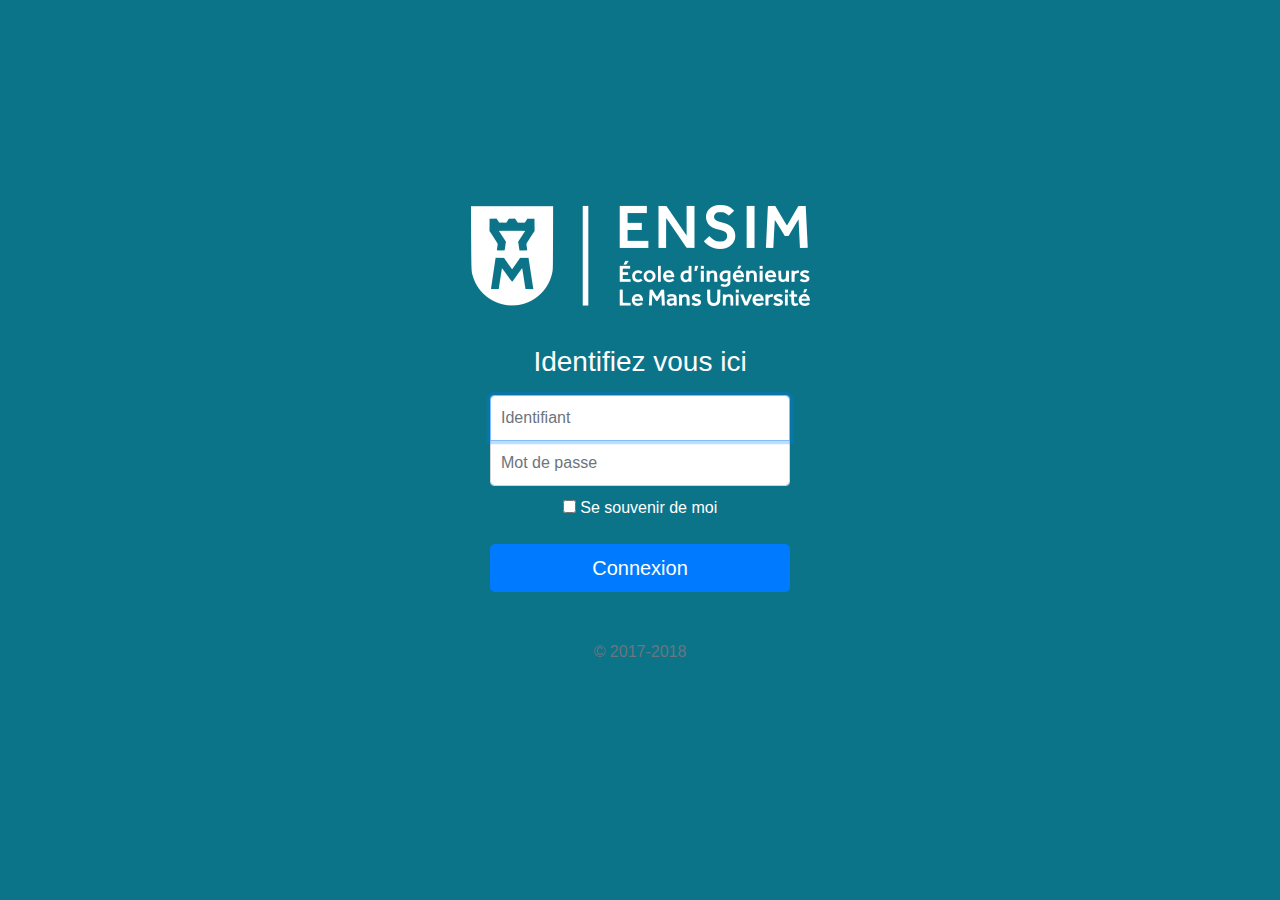
<file: index_test.html>
<!DOCTYPE html>
<html lang="fr">

    <head>
        <meta charset="utf-8">

        <title>Attendance Checker</title>
        <meta name="description" content="Page accueil">

        <link rel="stylesheet" href="css/bootstrap.min.css">
        <link rel="stylesheet" href="css/styles.css">

    </head>

    <body class="text-center">

    <!--h1 id="titre">Attendance Checker 2000</h1>
    <div class="container-fluid" id="contenu_page">
        <div class="row">
            <div class="col-xs-12 col-md-6" id="image">
                <img src="img/White.png">
            </div>
            <div class="col-xs-12 col-md-6" id="zone_connex">
                <p>Ceci est la zone de log</p>
            </div>
        </div>
    </div>

    <!--script src="js/scripts.js"></script-->

        <div class="container">
            <div class="row">
                <img class="mb-4 span6" style="float: none; margin: 0 auto;" src="img/White.png" alt=""  >
            </div>
            <div class="row">
                <form class="form-signin">
                    <h1 class="h3 mb-3 font-weight-normal">Identifiez vous ici</h1>
                    <label for="inputEmail" class="sr-only">Email address</label>
                    <input type="text" id="inputId" class="form-control" placeholder="Identifiant" required autofocus>
                    <label for="inputPassword" class="sr-only">Password</label>
                    <input type="password" id="inputPassword" class="form-control" placeholder="Mot de passe" required>
                    <div class="checkbox mb-3">
                        <label>
                            <input type="checkbox" value="remember-me"> Se souvenir de moi
                        </label>
                    </div>
                    <button class="btn btn-lg btn-primary btn-block" type="submit">Connexion</button>
                    <p class="mt-5 mb-3 text-muted">&copy; 2017-2018</p>
                </form>
            </div>
        </div>




    </body>

</html>
</file>
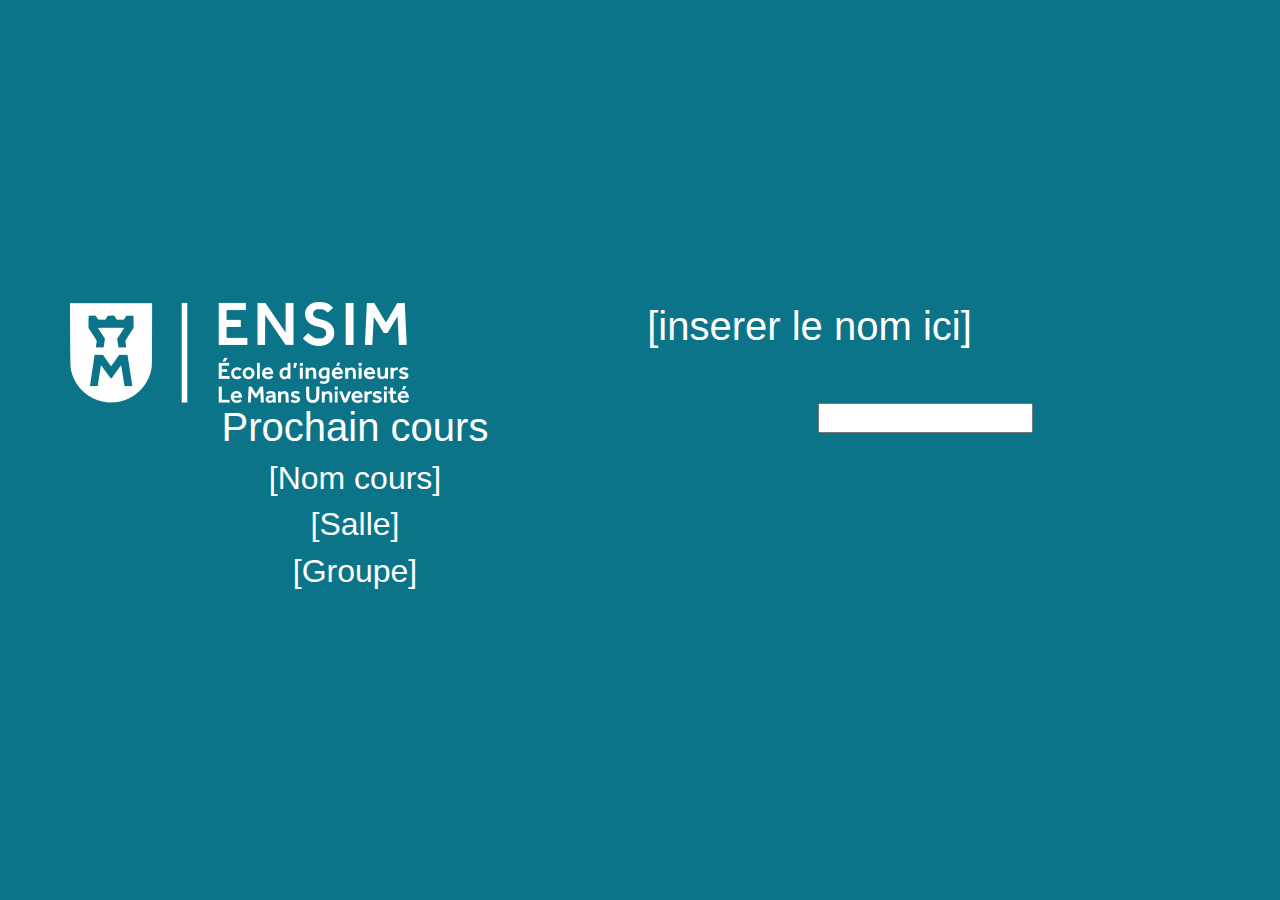
<file: etu/etu_accueil.html>
<!DOCTYPE html>
<html lang="fr">

    <head>
        <meta charset="utf-8">

        <title>Attendance Checker</title>
        <meta name="description" content="Page accueil">

        <link rel="stylesheet" href="../css/bootstrap.min.css">
        <link rel="stylesheet" href="../css/styles.css">

    </head>

    <body class="text-center">

    <!--h1 id="titre">Attendance Checker 2000</h1>
    <div class="container-fluid" id="contenu_page">
        <div class="row">
            <div class="col-xs-12 col-md-6" id="image">
                <img src="img/White.png">
            </div>
            <div class="col-xs-12 col-md-6" id="zone_connex">
                <p>Ceci est la zone de log</p>
            </div>
        </div>
    </div>

    <!--script src="js/scripts.js"></script-->

        <div class="container">
            <div class="row">
                <img style="float: none; margin: 0;" src="../img/White.png" alt=""  >
                <h1 style="float: none; margin: 0 auto;">[inserer le nom ici]</h1>
            </div>
            <div class="row accueilEtu">
                <div class="col s6 info">
                    <h1>Prochain cours</h1>
                    <h2>[Nom cours]</h2>
                    <h2>[Salle]</h2>
                    <h2>[Groupe]</h2>
                </div>
                <div class="col s6 bouton">
                    <input>
                </div>
            </div>
        </div>




    </body>

</html>
</file>
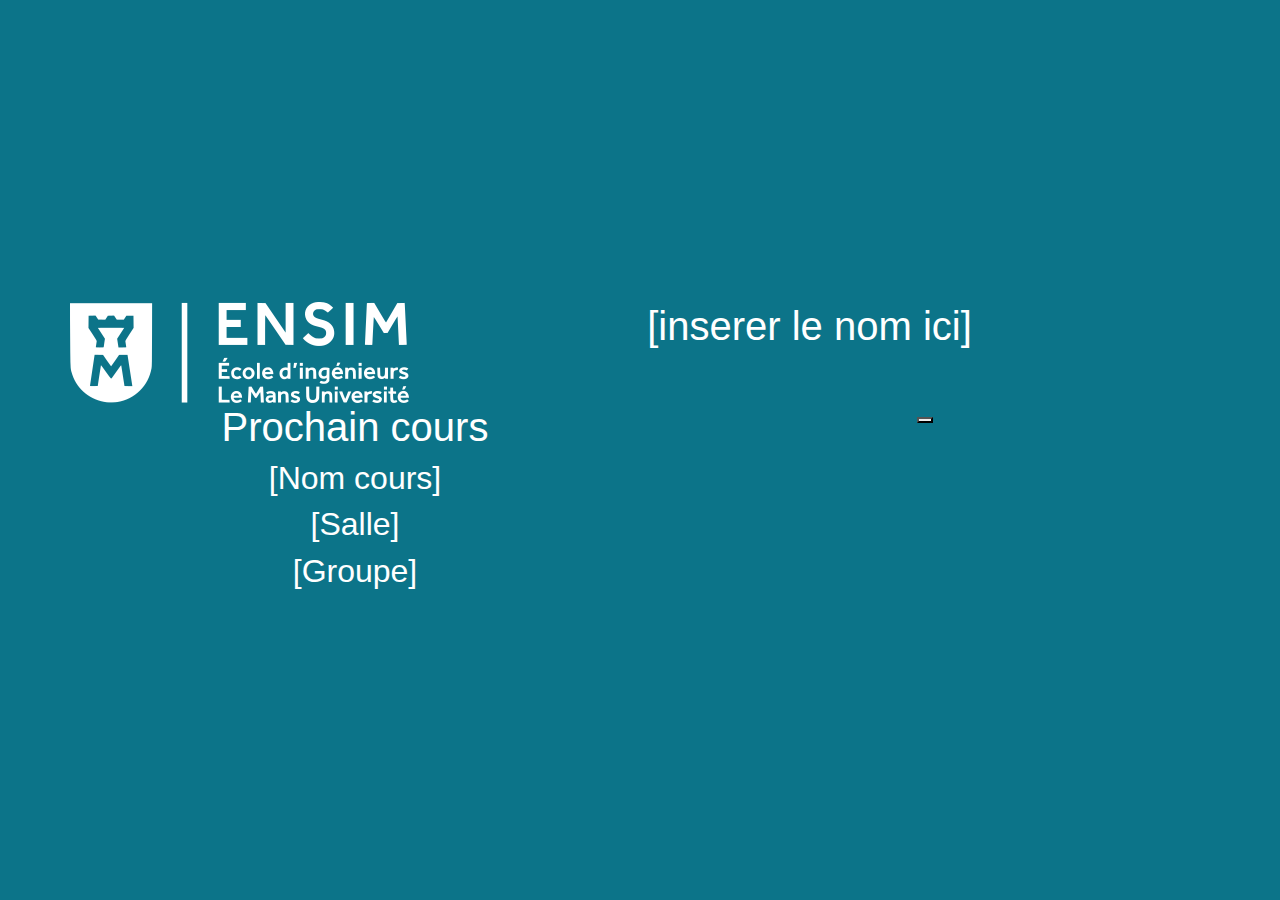
<file: prof/prof_accueil.html>
<!DOCTYPE html>
<html lang="fr">

    <head>
        <meta charset="utf-8">

        <title>Attendance Checker</title>
        <meta name="description" content="Page accueil">

        <link rel="stylesheet" href="../css/bootstrap.min.css">
        <link rel="stylesheet" href="../css/styles.css">

    </head>

    <body class="text-center ">

    <!--h1 id="titre">Attendance Checker 2000</h1>
    <div class="container-fluid" id="contenu_page">
        <div class="row">
            <div class="col-xs-12 col-md-6" id="image">
                <img src="img/White.png">
            </div>
            <div class="col-xs-12 col-md-6" id="zone_connex">
                <p>Ceci est la zone de log</p>
            </div>
        </div>
    </div>

    <!--script src="js/scripts.js"></script-->

        <div class="container">
            <div class="row">
                <img style="float: none; margin: 0;" src="../img/White.png" alt=""  >
                <h1 style="float: none; margin: 0 auto;">[inserer le nom ici]</h1>
            </div>
            <div class="row accueilEtu">
                <div class="col s6 info">
                    <h1>Prochain cours</h1>
                    <h2>[Nom cours]</h2>
                    <h2>[Salle]</h2>
                    <h2>[Groupe]</h2>
                </div>
                <div class="col s6 bouton">
                    <button></button>
                </div>
            </div>
        </div>




    </body>

</html>
</file>
<file: css/styles.css>
/*#titre {
    text-align: center;
    margin-top: 50px;
    color: white;
}

#contenu_page{
    margin-top: 150px;
    align-content: space-around;
}

#zone_connex{
    vertical-align: middle;
    align-content: center;
}

body {
    background-color: #0c7489;
}*/




html,
body {
    height: 100%;
    color: white;
}


body {
    display: -ms-flexbox;
    display: flex;
    -ms-flex-align: center;
    align-items: center;
    padding-top: 40px;
    padding-bottom: 40px;
    background-color: #0c7489;
}

.etu{
    background-color: darkblue;
}

.form-signin {
    width: 100%;
    max-width: 330px;
    padding: 15px;
    margin: auto;
}

.form-signin .checkbox {
    font-weight: 400;
}

.form-signin .form-control {
    position: relative;
    box-sizing: border-box;
    height: auto;
    padding: 10px;
    font-size: 16px;
}

.form-signin .form-control:focus {
    z-index: 2;
}

.form-signin input[type="text"] {
    margin-bottom: -1px;
    border-bottom-right-radius: 0;
    border-bottom-left-radius: 0;
}

.form-signin input[type="password"] {
    margin-bottom: 10px;
    border-top-left-radius: 0;
    border-top-right-radius: 0;
}

.accueilEtu{
    
}
</file>
